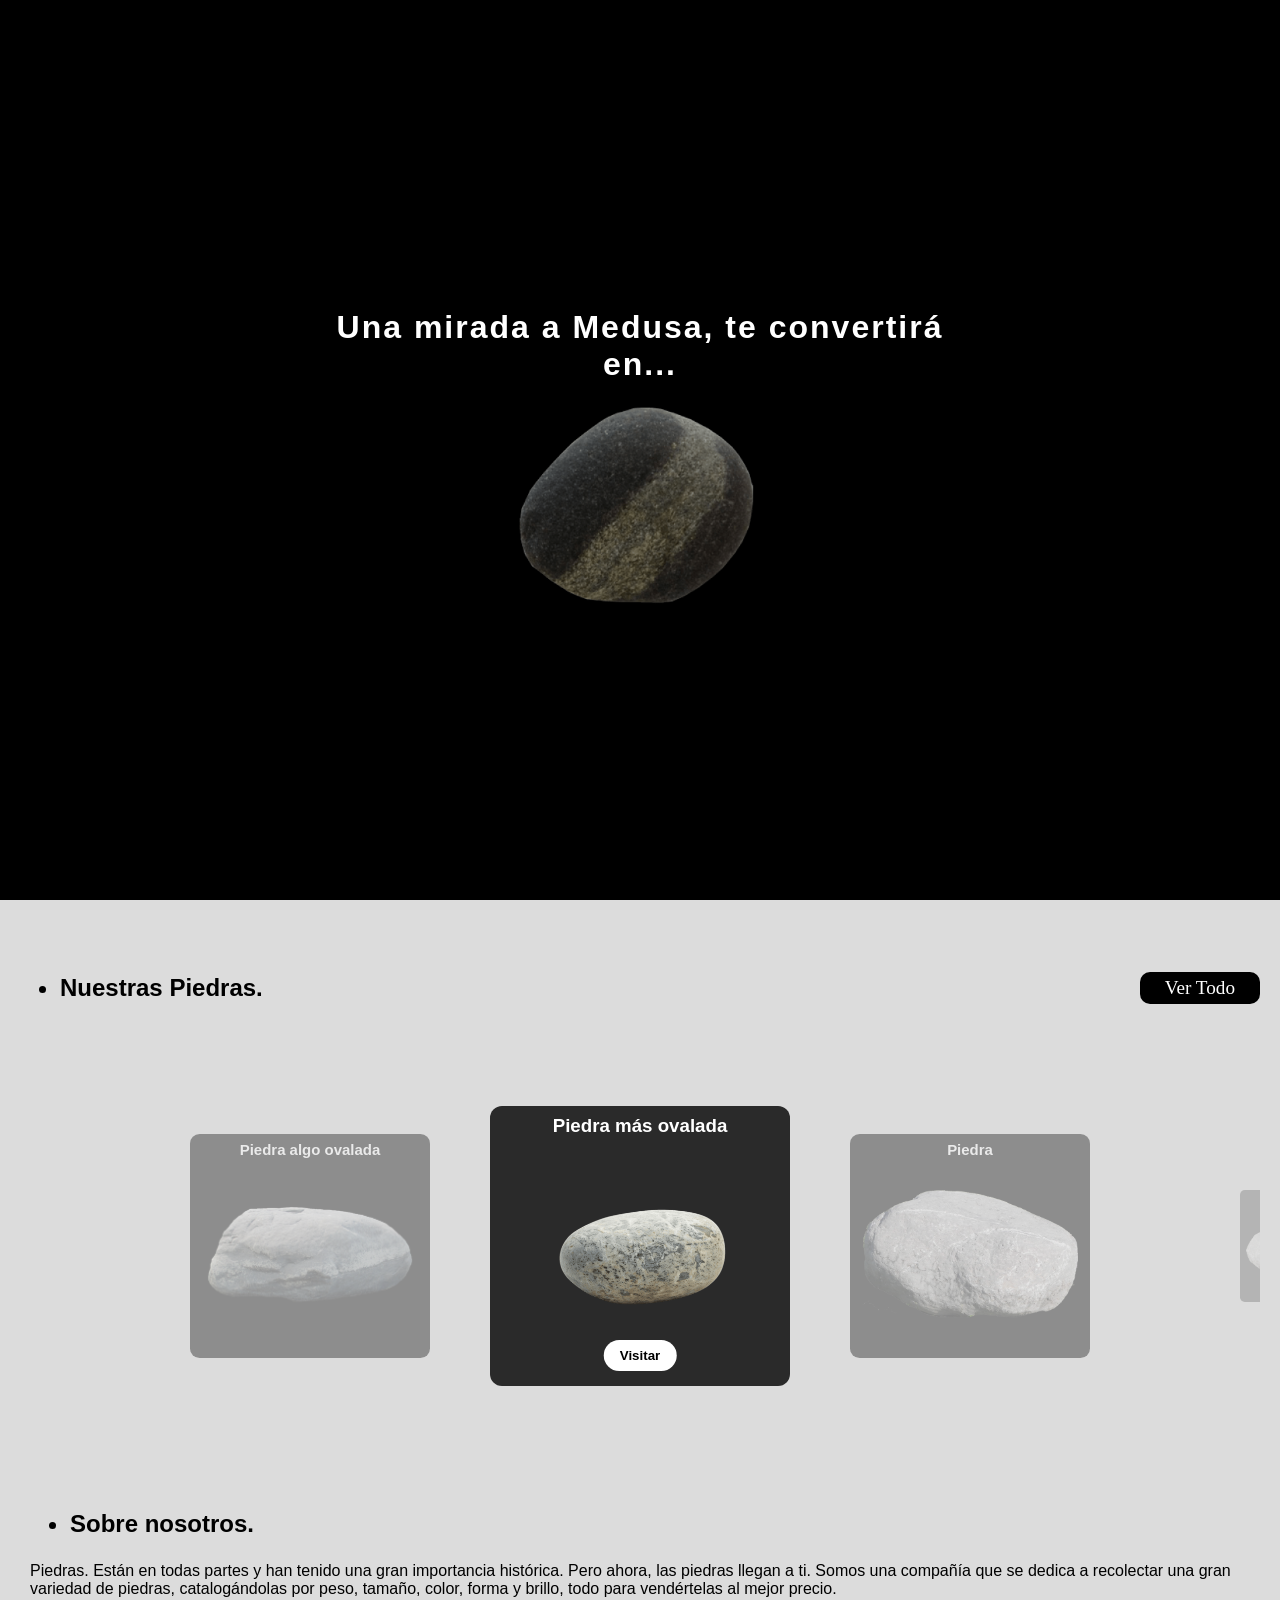
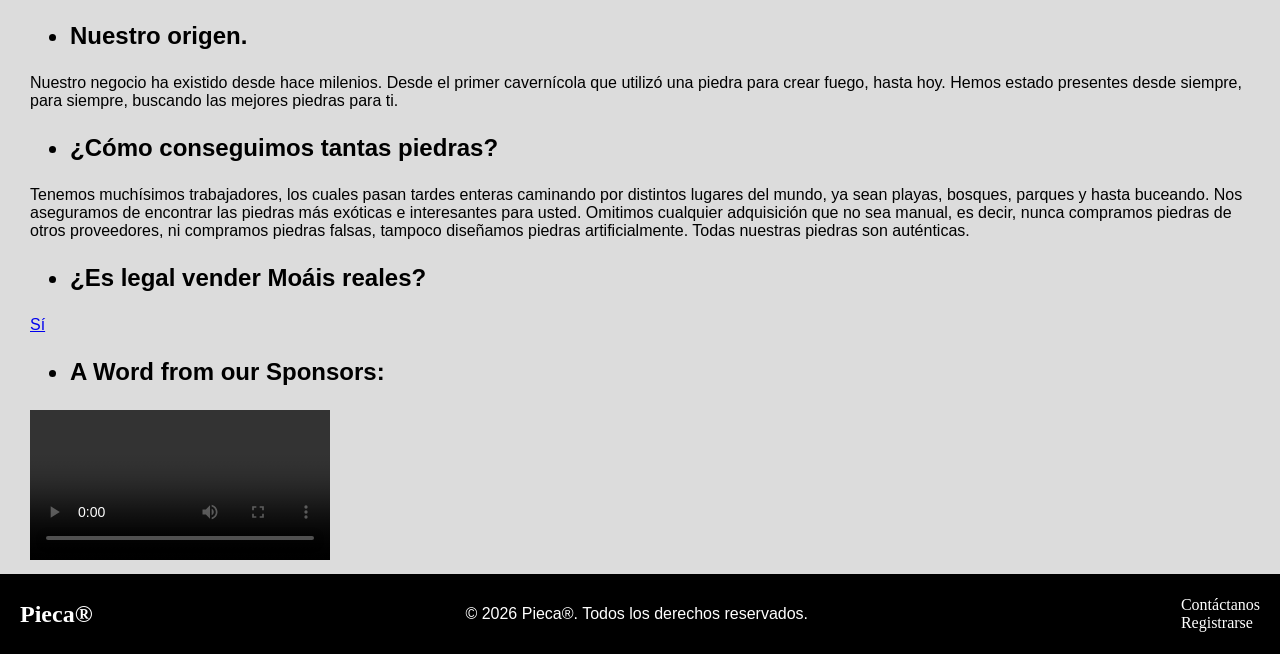
<file: index.html>
<!DOCTYPE html>
<html lang="es">
<head>
    <meta charset="UTF-8">
    <meta name="viewport" content="width=device-width, initial-scale=1.0">
    <title>Pieca</title>
    <script src="assets/js/main.js" defer></script>
    <link rel="stylesheet" href="assets/css/main.css">
</head>
<body>
    <header class="background">
        <h1 id="quote" class="fade"></h1>
        <img id="stoned" src="assets/images/1.png" class="fadeafter1s" alt="Rock Image">
    </header>

    <main>
        <section id="Title">
            <div class="horizontal">
                <h2 class="subtitle">
                    <ul>
                        <li>
                            Nuestras Piedras.
                        </li>
                    </ul>
                </h2>

                <button id="Catalog" onclick="redirectTo('catalog.html')">
                    Ver Todo
                </button>
            </div>
        </section>
        
        <section id="Everything">
            <div class="carousel">
                <nav>
                <div class="carousel-track">
                    <div class="card" onclick="setActiveCard(this)">
                        <div class="card-content">
                            <h3>Piedra algo ovalada</h3>
                            <img src="assets/images/1.png" class="card-img">
                            <button class="visit-btn" onclick="visitProduct(1)">Visitar</button>
                        </div>
                    </div>

                    <div class="card" onclick="setActiveCard(this)">
                        <div class="card-content">
                            <h3>Piedra más ovalada</h3>
                            <img src="assets/images/2.webp" class="card-img">
                            <button class="visit-btn" onclick="visitProduct(2)">Visitar</button>
                        </div>
                    </div>

                    <div class="card" onclick="setActiveCard(this)">
                        <div class="card-content">
                            <h3>Piedra</h3>
                            <img src="assets/images/3.png" class="card-img">
                            <button class="visit-btn" onclick="visitProduct(3)">Visitar</button>
                        </div>
                    </div>

                    <div class="card" onclick="setActiveCard(this)">
                        <div class="card-content">
                            <h3>Piedra rocosa</h3>
                            <img src="assets/images/4.png" class="card-img">
                            <button class="visit-btn" onclick="visitProduct(4)">Visitar</button>
                        </div>
                    </div>

                    <div class="card" onclick="setActiveCard(this)">
                        <div class="card-content">
                            <h3>Piedra porosa</h3>
                            <img src="assets/images/5.png" class="card-img">
                            <button class="visit-btn" onclick="visitProduct(5)">Visitar</button>
                        </div>
                    </div>

                    <div class="card" onclick="setActiveCard(this)">
                        <div class="card-content">
                            <h3>Piedra piedrosa</h3>
                            <img src="assets/images/6.png" class="card-img">
                            <button class="visit-btn" onclick="visitProduct(6)">Visitar</button>
                        </div>
                    </div>

                    <div class="card" onclick="setActiveCard(this)">
                        <div class="card-content">
                            <h3>Piedra plana</h3>
                            <img src="assets/images/7.png" class="card-img">
                            <button class="visit-btn" onclick="visitProduct(7)">Visitar</button>
                        </div>
                    </div>

                    <div class="card" onclick="setActiveCard(this)">
                        <div class="card-content">
                            <h3>Piedra no plana</h3>
                            <img src="assets/images/8.png" class="card-img">
                            <button class="visit-btn" onclick="visitProduct(8)">Visitar</button>
                        </div>
                    </div>
                    
                    <div class="card" onclick="setActiveCard(this)">
                        <div class="card-content">
                            <h3>Piedra puntiaguda</h3>
                            <img src="assets/images/9.png" class="card-img">
                            <button class="visit-btn" onclick="visitProduct(9)">Visitar</button>
                        </div>
                    </div>

                    <div class="card" onclick="setActiveCard(this)">
                        <div class="card-content">
                            <h3>Piedra blanca</h3>
                            <img src="assets/images/10.png" class="card-img">
                            <button class="visit-btn" onclick="visitProduct(10)">Visitar</button>
                        </div>
                    </div>
                    
                    <div class="card" onclick="setActiveCard(this)">
                        <div class="card-content">
                            <h3>Piedra no blanca</h3>
                            <img src="assets/images/11.png" class="card-img">
                            <button class="visit-btn" onclick="visitProduct(11)">Visitar</button>
                        </div>
                    </div>

                    <div class="card" onclick="setActiveCard(this)">
                        <div class="card-content">
                            <h3>Piedra café</h3>
                            <img src="assets/images/12.png" class="card-img">
                            <button class="visit-btn" onclick="visitProduct(12)">Visitar</button>
                        </div>
                    </div>

                    <div class="card" onclick="setActiveCard(this)">
                        <div class="card-content">
                            <h3>Piedra bipolar</h3>
                            <img src="assets/images/13.png" class="card-img">
                            <button class="visit-btn" onclick="visitProduct(13)">Visitar</button>
                        </div>
                    </div>

                    <div class="card" onclick="setActiveCard(this)">
                        <div class="card-content">
                            <h3>Piedra negra</h3>
                            <img src="assets/images/14.png" class="card-img">
                            <button class="visit-btn" onclick="visitProduct(14)">Visitar</button>
                        </div>
                    </div>

                    <div class="card" onclick="setActiveCard(this)">
                        <div class="card-content">
                            <h3>Piedra ondulada</h3>
                            <img src="assets/images/15.png" class="card-img">
                            <button class="visit-btn" onclick="visitProduct(15)">Visitar</button>
                        </div>
                    </div>

                    <div class="card" onclick="setActiveCard(this)">
                        <div class="card-content">
                            <h3>Piedra Stone</h3>
                            <img src="assets/images/16.png" class="card-img">
                            <button class="visit-btn" onclick="visitProduct(16)">Visitar</button>
                        </div>
                    </div>

                    <div class="card" onclick="setActiveCard(this)">
                        <div class="card-content">
                            <h3>Piedra musgosa</h3>
                            <img src="assets/images/17.png" class="card-img">
                            <button class="visit-btn" onclick="visitProduct(17)">Visitar</button>
                        </div>
                    </div>

                    <div class="card" onclick="setActiveCard(this)">
                        <div class="card-content">
                            <h3>Piedra Piedrosa</h3>
                            <img src="assets/images/18.png" class="card-img">
                            <button class="visit-btn" onclick="visitProduct(18)">Visitar</button>
                        </div>
                    </div>

                    <div class="card" onclick="setActiveCard(this)">
                        <div class="card-content">
                            <h3>Piedra Sigma</h3>
                            <img src="assets/images/19.png" class="card-img">
                            <button class="visit-btn" onclick="visitProduct(19)">Visitar</button>
                        </div>
                    </div>
                
                    </nav>
                </div>
            </div>
        </section>
    </main>

    <section id="About">
        <article class="info">
            <h2 class="subtitle">
                <ul>
                    <li>
                        Sobre nosotros.
                    </li>
                </ul>
            </h2>
            <p>
                Piedras. Están en todas partes y han tenido una gran
                importancia histórica. Pero ahora, las piedras llegan a ti.
                Somos una compañía que se dedica a recolectar una gran variedad
                de piedras, catalogándolas por peso, tamaño, color, forma y
                brillo, todo para vendértelas al mejor precio.
            </p>

            <h2 class="subtitle">
                <ul>
                    <li>
                        Nuestro origen.
                    </li>
                </ul>
            </h2>
            <p>
                Nuestro negocio ha existido desde hace milenios. Desde el primer
                cavernícola que utilizó una piedra para crear fuego, hasta hoy.
                Hemos estado presentes desde siempre, para siempre, buscando
                las mejores piedras para ti.
            </p>

            <h2 class="subtitle">
                <ul>
                    <li>
                        ¿Cómo conseguimos tantas piedras?
                    </li>
                </ul>
            </h2>
            <p>
                Tenemos muchísimos trabajadores, los cuales pasan
                tardes enteras caminando por distintos lugares del
                mundo, ya sean playas, bosques, parques y hasta
                buceando. Nos aseguramos de encontrar las piedras
                más exóticas e interesantes para usted. Omitimos
                cualquier adquisición que no sea manual, es
                decir, nunca compramos piedras de otros proveedores,
                ni compramos piedras falsas, tampoco diseñamos piedras
                artificialmente. Todas nuestras piedras son auténticas.
            </p>

            <h2 class="subtitle">
                <ul>
                    <li>
                        ¿Es legal vender Moáis reales?
                    </li>
                </ul>
            </h2>
            <p>
                <a href="https://es.wikipedia.org/wiki/No">Sí</a>
            </p>

            <h2 class="subtitle">
                <ul>
                    <li>
                        A Word from our Sponsors:
                    </li>
                </ul>    
            </h2>
            
            <video autoplay controls loop id="rock-video">
                <source src="assets/media/YEAH.mp4" type="video/mp4">
            </video>

        </article>
    
    
    </section>

    <footer>
        <h2>
            <a href="index.html" class="prettyLink">
                Pieca&reg;
            </a>
        </h2>
        <p>&copy; 2026 Pieca&reg;. Todos los derechos reservados.</p>
        <nav class="navList">
            <a href="contact.html" class="prettyLink">
                Contáctanos
            </a>
            <a href="register.html" class="prettyLink">
                Registrarse
            </a>
        </nav>
    </footer>
</body>
</html>
</file>
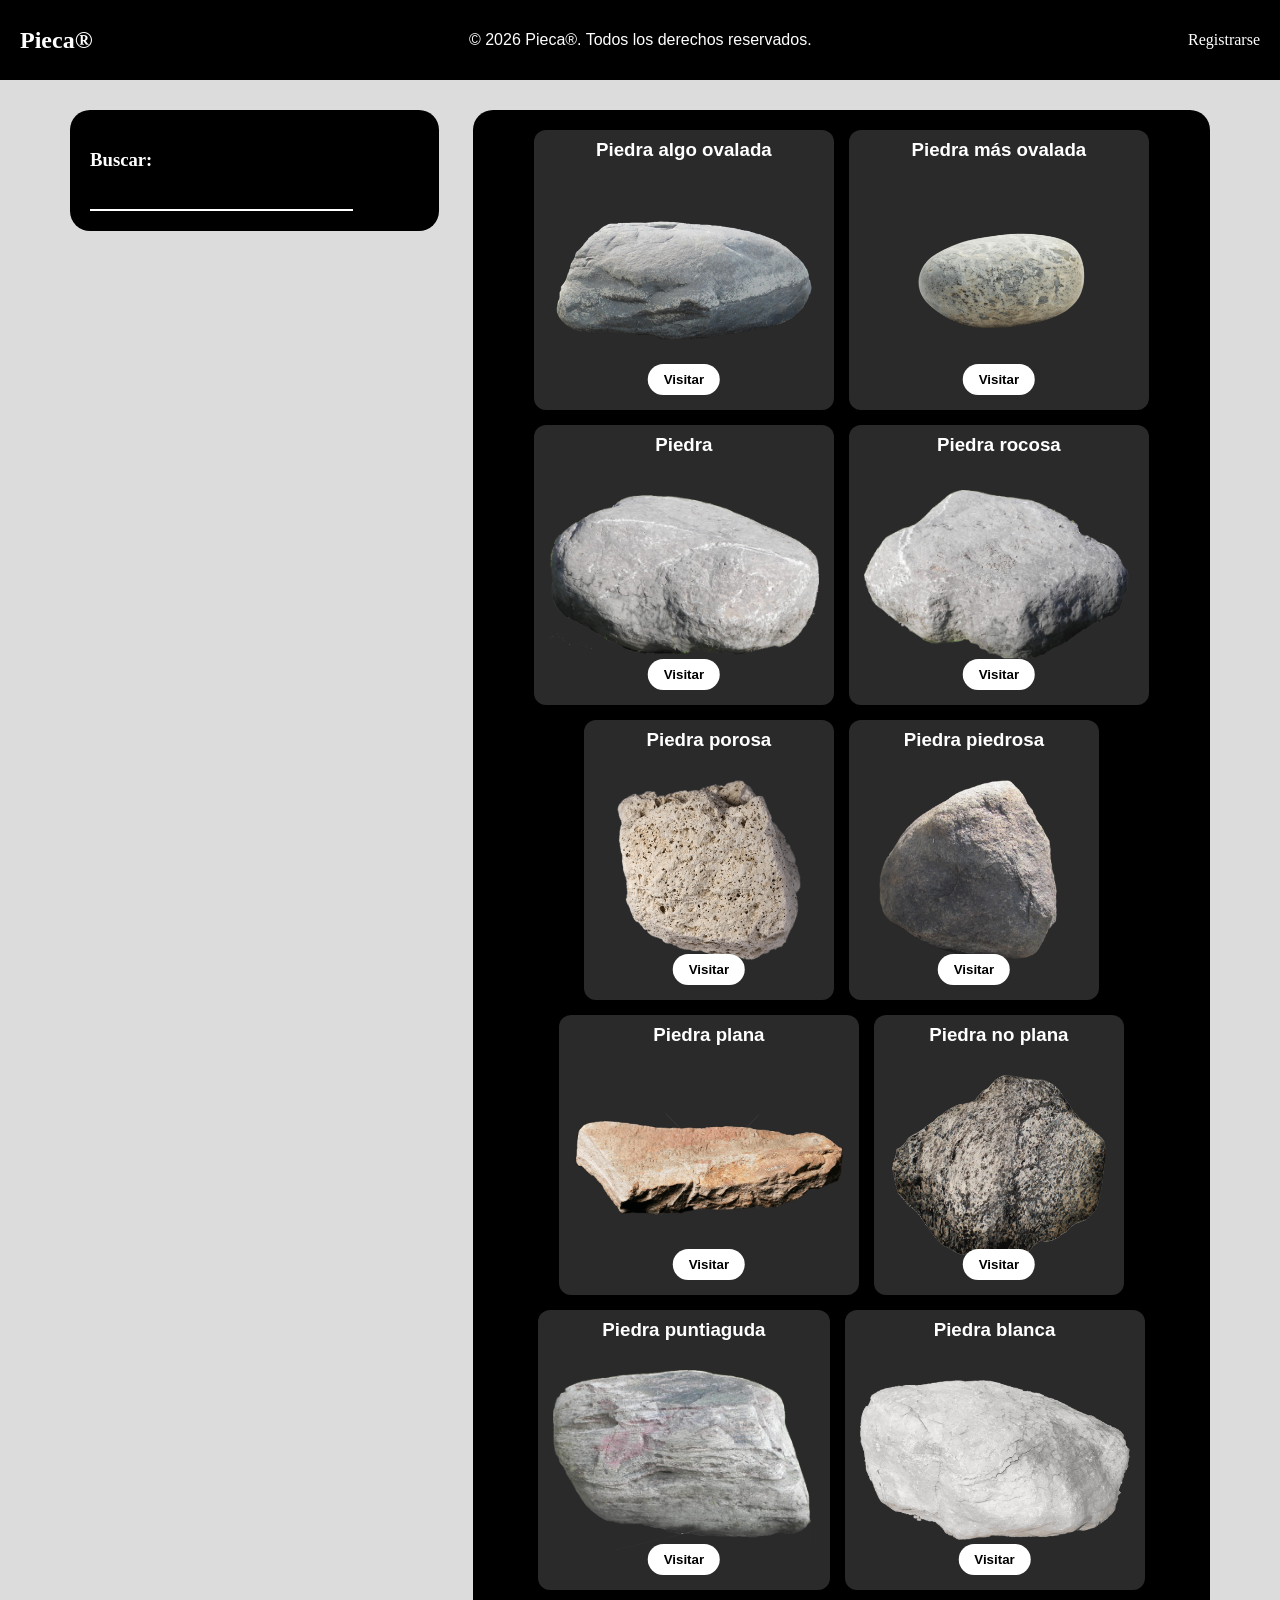
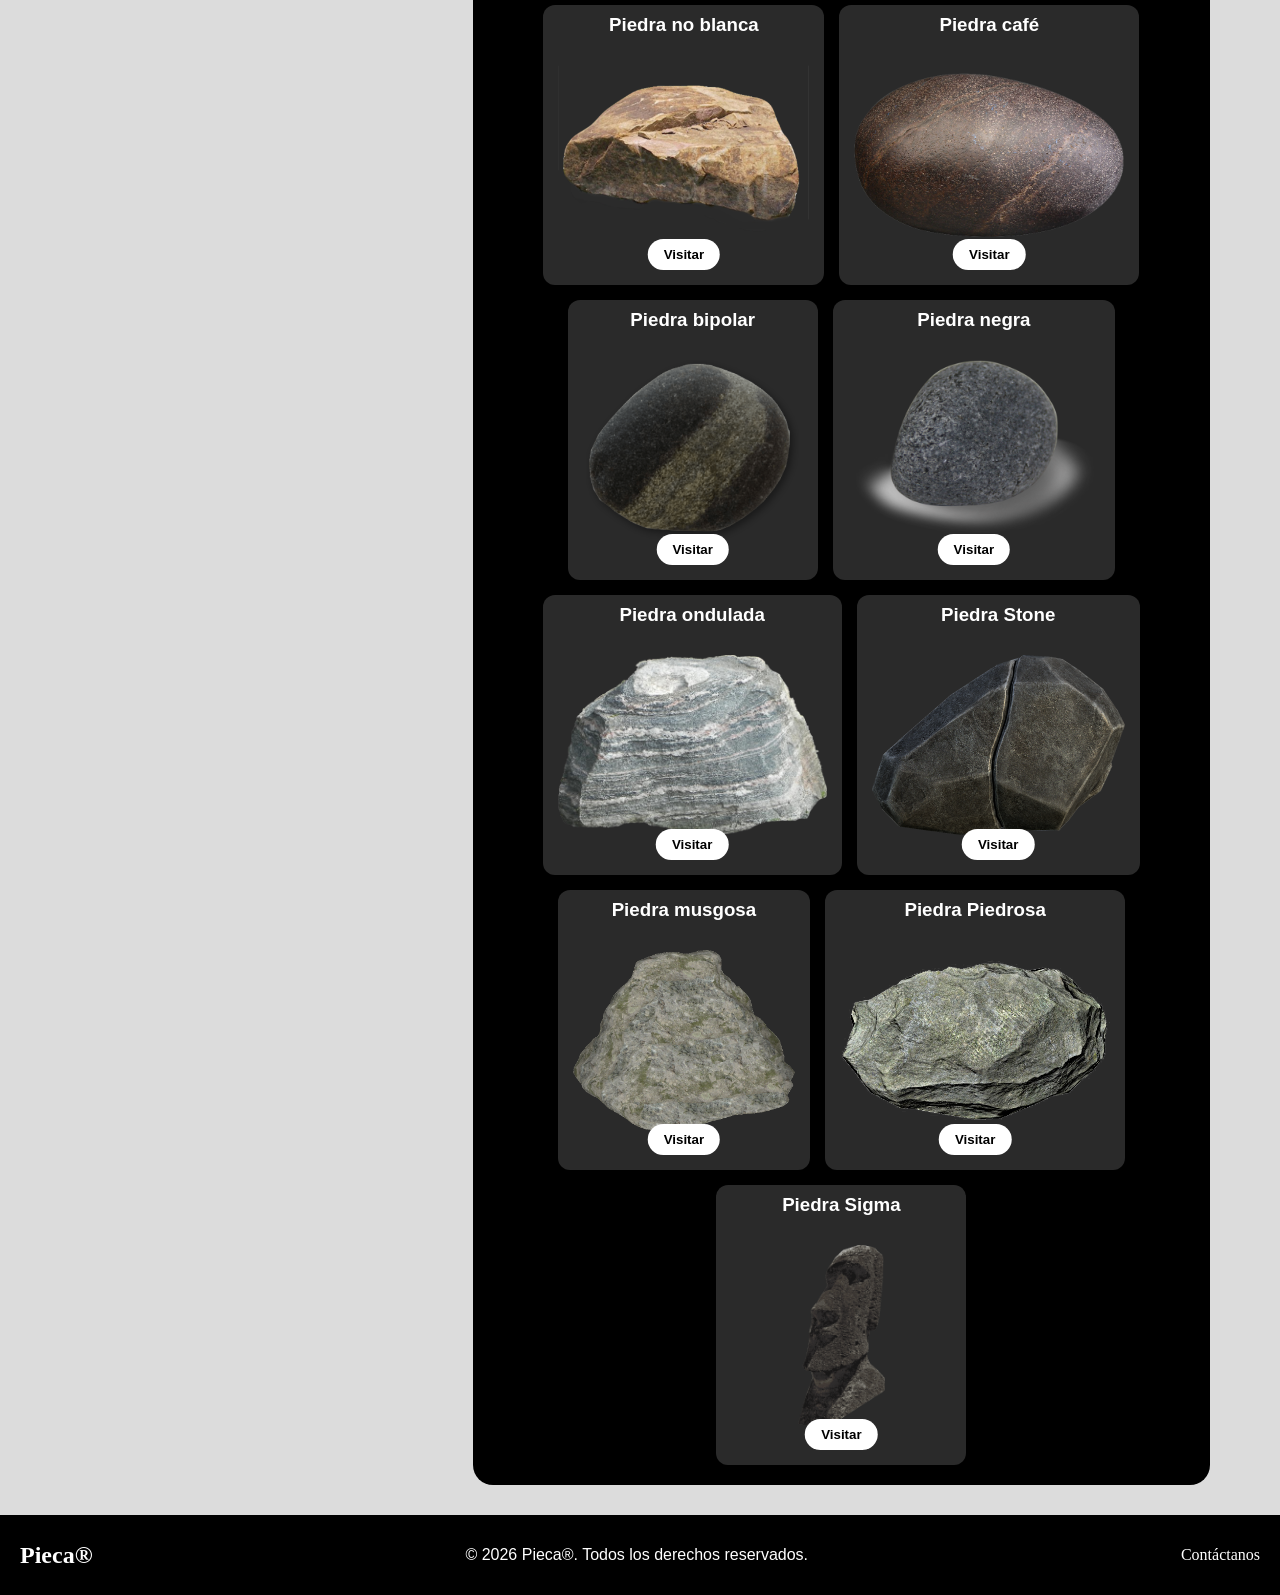
<file: catalog.html>
<!DOCTYPE html>
<html>
    <head>
        <meta charset="UTF-8">
        <meta name="viewport" content="width=device-width, initial-scale=1.0">
        <title>Catálogo</title>
        <script src="assets/js/catalog.js" defer></script>
        <link rel="stylesheet" href="assets/css/main.css">
    </head>

    <body>
        <header>
            <h2>
                <a href="index.html" class="prettyLink">
                    Pieca&reg;
                </a>
            </h2>
            <p>&copy; 2026 Pieca&reg;. Todos los derechos reservados.</p>
            <nav>
                <a href="register.html" class="prettyLink">
                    Registrarse
                </a>
            </nav>
        </header>
        <div class="catalogMaster">
            <section id="search">
                <div class="searchContain">
                    <form>
                        <h3>Buscar:</h3>
                        <input type="search" class="betterSearch">
                    </form>
                </div>
            </section>


            <section id="catalog">
                <div class="catalogContainer">
                    <div class="card active" onclick="setActiveCard(this)">
                        <div class="card-content">
                            <h3>Piedra algo ovalada</h3>
                            <img src="assets/images/1.png" class="card-img">
                            <button class="visit-btn" onclick="visitProduct(1)">Visitar</button>
                        </div>
                    </div>

                    <div class="card active" onclick="setActiveCard(this)">
                        <div class="card-content">
                            <h3>Piedra más ovalada</h3>
                            <img src="assets/images/2.webp" class="card-img">
                            <button class="visit-btn" onclick="visitProduct(2)">Visitar</button>
                        </div>
                    </div>

                    <div class="card active" onclick="setActiveCard(this)">
                        <div class="card-content">
                            <h3>Piedra</h3>
                            <img src="assets/images/3.png" class="card-img">
                            <button class="visit-btn" onclick="visitProduct(3)">Visitar</button>
                        </div>
                    </div>

                    <div class="card active" onclick="setActiveCard(this)">
                        <div class="card-content">
                            <h3>Piedra rocosa</h3>
                            <img src="assets/images/4.png" class="card-img">
                            <button class="visit-btn" onclick="visitProduct(4)">Visitar</button>
                        </div>
                    </div>

                    <div class="card active" onclick="setActiveCard(this)">
                        <div class="card-content">
                            <h3>Piedra porosa</h3>
                            <img src="assets/images/5.png" class="card-img">
                            <button class="visit-btn" onclick="visitProduct(5)">Visitar</button>
                        </div>
                    </div>

                    <div class="card active" onclick="setActiveCard(this)">
                        <div class="card-content">
                            <h3>Piedra piedrosa</h3>
                            <img src="assets/images/6.png" class="card-img">
                            <button class="visit-btn" onclick="visitProduct(6)">Visitar</button>
                        </div>
                    </div>

                    <div class="card active" onclick="setActiveCard(this)">
                        <div class="card-content">
                            <h3>Piedra plana</h3>
                            <img src="assets/images/7.png" class="card-img">
                            <button class="visit-btn" onclick="visitProduct(7)">Visitar</button>
                        </div>
                    </div>

                    <div class="card active" onclick="setActiveCard(this)">
                        <div class="card-content">
                            <h3>Piedra no plana</h3>
                            <img src="assets/images/8.png" class="card-img">
                            <button class="visit-btn" onclick="visitProduct(8)">Visitar</button>
                        </div>
                    </div>
                    
                    <div class="card active" onclick="setActiveCard(this)">
                        <div class="card-content">
                            <h3>Piedra puntiaguda</h3>
                            <img src="assets/images/9.png" class="card-img">
                            <button class="visit-btn" onclick="visitProduct(9)">Visitar</button>
                        </div>
                    </div>

                    <div class="card active" onclick="setActiveCard(this)">
                        <div class="card-content">
                            <h3>Piedra blanca</h3>
                            <img src="assets/images/10.png" class="card-img">
                            <button class="visit-btn" onclick="visitProduct(10)">Visitar</button>
                        </div>
                    </div>
                    
                    <div class="card active" onclick="setActiveCard(this)">
                        <div class="card-content">
                            <h3>Piedra no blanca</h3>
                            <img src="assets/images/11.png" class="card-img">
                            <button class="visit-btn" onclick="visitProduct(11)">Visitar</button>
                        </div>
                    </div>

                    <div class="card active" onclick="setActiveCard(this)">
                        <div class="card-content">
                            <h3>Piedra café</h3>
                            <img src="assets/images/12.png" class="card-img">
                            <button class="visit-btn" onclick="visitProduct(12)">Visitar</button>
                        </div>
                    </div>

                    <div class="card active" onclick="setActiveCard(this)">
                        <div class="card-content">
                            <h3>Piedra bipolar</h3>
                            <img src="assets/images/13.png" class="card-img">
                            <button class="visit-btn" onclick="visitProduct(13)">Visitar</button>
                        </div>
                    </div>

                    <div class="card active" onclick="setActiveCard(this)">
                        <div class="card-content">
                            <h3>Piedra negra</h3>
                            <img src="assets/images/14.png" class="card-img">
                            <button class="visit-btn" onclick="visitProduct(14)">Visitar</button>
                        </div>
                    </div>

                    <div class="card active" onclick="setActiveCard(this)">
                        <div class="card-content">
                            <h3>Piedra ondulada</h3>
                            <img src="assets/images/15.png" class="card-img">
                            <button class="visit-btn" onclick="visitProduct(15)">Visitar</button>
                        </div>
                    </div>

                    <div class="card active" onclick="setActiveCard(this)">
                        <div class="card-content">
                            <h3>Piedra Stone</h3>
                            <img src="assets/images/16.png" class="card-img">
                            <button class="visit-btn" onclick="visitProduct(16)">Visitar</button>
                        </div>
                    </div>

                    <div class="card active" onclick="setActiveCard(this)">
                        <div class="card-content">
                            <h3>Piedra musgosa</h3>
                            <img src="assets/images/17.png" class="card-img">
                            <button class="visit-btn" onclick="visitProduct(17)">Visitar</button>
                        </div>
                    </div>

                    <div class="card active" onclick="setActiveCard(this)">
                        <div class="card-content">
                            <h3>Piedra Piedrosa</h3>
                            <img src="assets/images/18.png" class="card-img">
                            <button class="visit-btn" onclick="visitProduct(18)">Visitar</button>
                        </div>
                    </div>

                    <div class="card active" onclick="setActiveCard(this)">
                        <div class="card-content">
                            <h3>Piedra Sigma</h3>
                            <img src="assets/images/19.png" class="card-img">
                            <button class="visit-btn" onclick="visitProduct(19)">Visitar</button>
                        </div>
                    </div>
                </div>
            </section>
        </div>
        
        
        <footer>
            <h2>
                <a href="index.html" class="prettyLink">
                    Pieca&reg;
                </a>
            </h2>
            <p>&copy; 2026 Pieca&reg;. Todos los derechos reservados.</p>
            <nav>
                <a href="contact.html" class="prettyLink">
                    Contáctanos
                </a>
            </nav>
        </footer>
    </body>
</html>
</file>
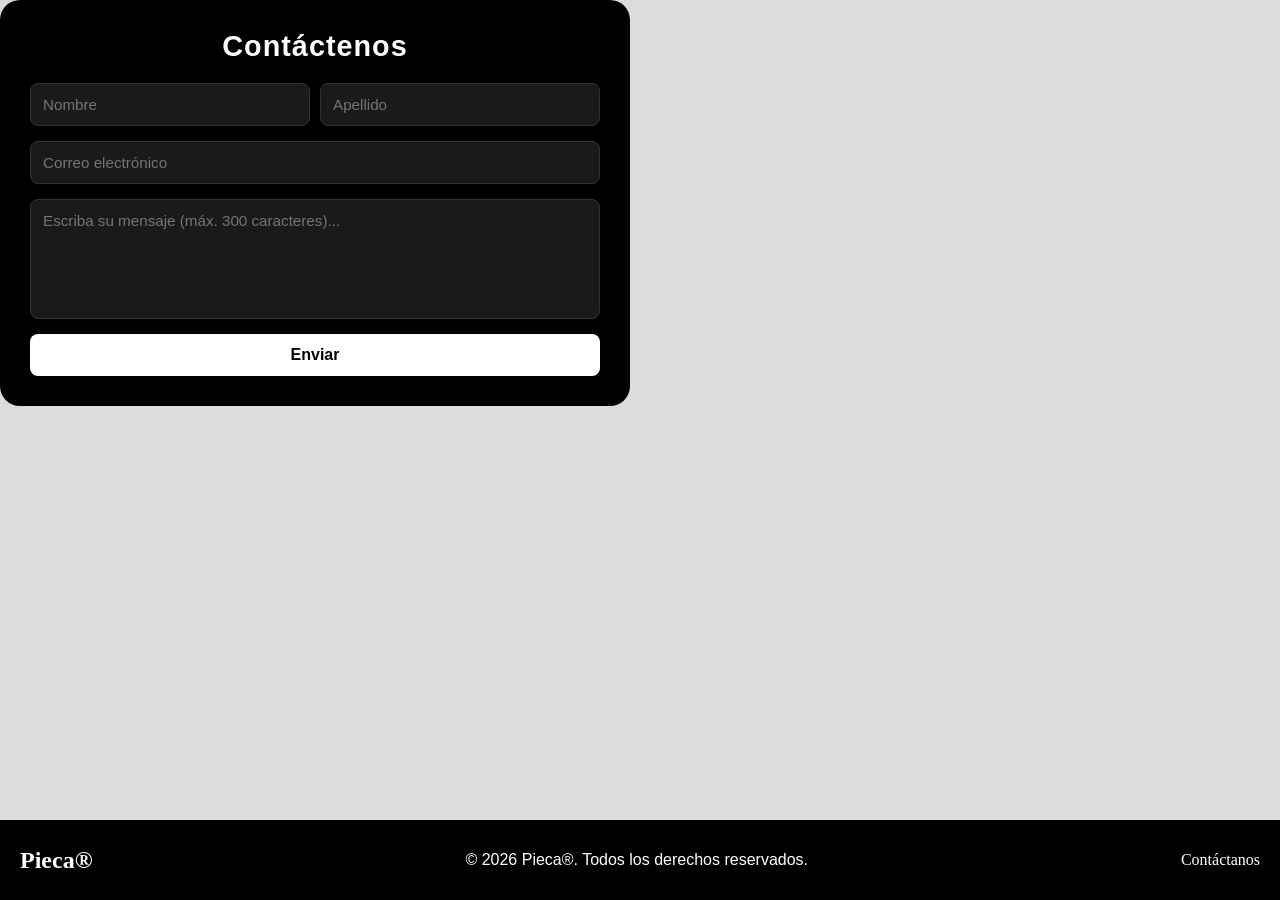
<file: contact.html>
<!DOCTYPE html>
<html>
    <head>
        <meta charset="UTF-8">
        <meta name="viewport" content="width=device-width, initial-scale=1.0">
        <title>Pieca</title>
        <script src="assets/js/contact.js" defer></script>
        <link rel="stylesheet" href="assets/css/main.css">
    </head> 

    <body>
        <div class="loginBox">
            <h2>Contáctenos</h2>
            
            <form class="contact-form" onsubmit="event.preventDefault();">
                <div class="row">
                    <input name="name" type="text" placeholder="Nombre" required maxlength="25"
                    oninput="this.value = this.value.replace(/[^a-zA-Z]/g, '')"
                    >
                    <input name="second" type="text" placeholder="Apellido" required maxlength="25"
                    oninput="this.value = this.value.replace(/[^a-zA-Z]/g, '')"
                    >
                </div>
                
                <input name="email" type="email" placeholder="Correo electrónico" required>
                
                <textarea name="message" maxlength="300" placeholder="Escriba su mensaje (máx. 300 caracteres)..." required></textarea>
                
                <button type="submit" id="sendData">Enviar</button>
            </form>
        </div>

        <footer>
            <h2>
                <a href="index.html" class="prettyLink">
                    Pieca&reg;
                </a>
            </h2>
            <p>&copy; 2026 Pieca&reg;. Todos los derechos reservados.</p>
            <nav>
                <a href="contact.html" class="prettyLink">
                    Contáctanos
                </a>
            </nav>
        </footer>
    </body>
</html>
</file>
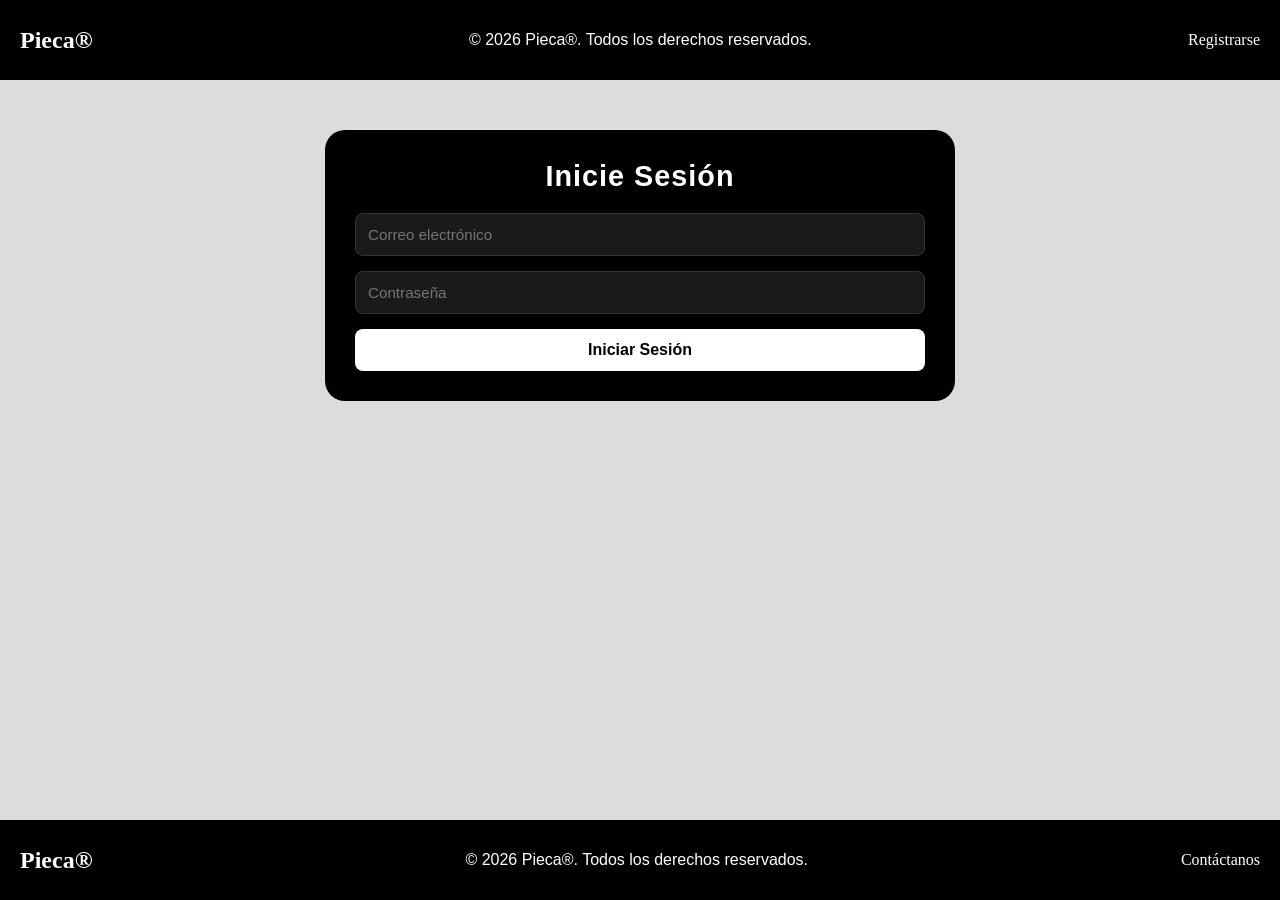
<file: login.html>
<!DOCTYPE html>
<html>
    <head>
        <meta charset="UTF-8">
        <meta name="viewport" content="width=device-width, initial-scale=1.0">
        <title>Pieca</title>
        <script src="assets/js/account.js" defer></script>
        <link rel="stylesheet" href="assets/css/main.css">
    </head> 

    <body>
        <header>
            <h2>
                <a href="index.html" class="prettyLink">
                    Pieca&reg;
                </a>
            </h2>
            <p>&copy; 2026 Pieca&reg;. Todos los derechos reservados.</p>
            <nav>
                <a href="register.html" class="prettyLink">
                    Registrarse
                </a>
            </nav>
        </header>

        <main class="centeredMain">
            <div class="loginBox">
                <h2>Inicie Sesión</h2>
                
                <form id="login" class="contact-form" onsubmit="event.preventDefault();">
                    <input name="email" type="email" placeholder="Correo electrónico" required>
                    <input name="password" type="password" placeholder="Contraseña" required>
                    <button type="submit" id="sendData">Iniciar Sesión</button>
                </form>
            </div>

        </main>
        

        <footer>
            <h2>
                <a href="index.html" class="prettyLink">
                    Pieca&reg;
                </a>
            </h2>
            <p>&copy; 2026 Pieca&reg;. Todos los derechos reservados.</p>
            <nav>
                <a href="contact.html" class="prettyLink">
                    Contáctanos
                </a>
            </nav>
        </footer>
    </body>
</html>
</file>
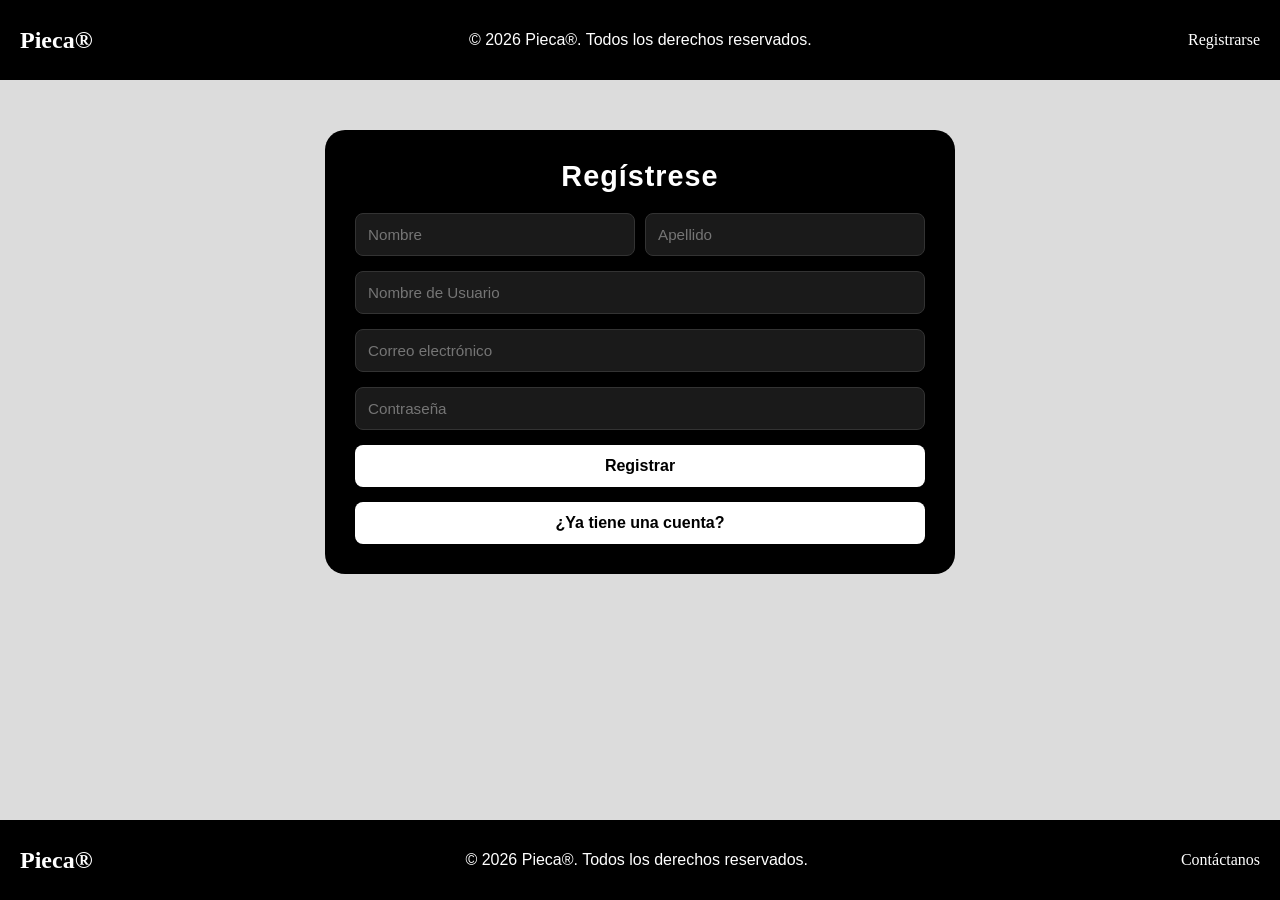
<file: register.html>
<!DOCTYPE html>
<html>
    <head>
        <meta charset="UTF-8">
        <meta name="viewport" content="width=device-width, initial-scale=1.0">
        <title>Pieca</title>
        <script src="assets/js/account.js" defer></script>
        <link rel="stylesheet" href="assets/css/main.css">
    </head> 

    <body>
        <header>
            <h2>
                <a href="index.html" class="prettyLink">
                    Pieca&reg;
                </a>
            </h2>
            <p>&copy; 2026 Pieca&reg;. Todos los derechos reservados.</p>
            <nav>
                <a href="register.html" class="prettyLink">
                    Registrarse
                </a>
            </nav>
        </header>

        <main class="centeredMain">
            <div class="loginBox">
                <h2>Regístrese</h2>
                
                <form id="register" class="contact-form" onsubmit="event.preventDefault();">

                    <div class="row">
                        <input name="name" type="text" placeholder="Nombre" required maxlength="25"
                        oninput="this.value = this.value.replace(/[^a-zA-Z]/g, '')"
                        >
                        <input name="second" type="text" placeholder="Apellido" required maxlength="25"
                        oninput="this.value = this.value.replace(/[^a-zA-Z]/g, '')"
                        >
                    </div>

                    <input name="second" type="text" placeholder="Nombre de Usuario" required maxlength="25"
                        oninput="this.value = this.value.replace(/[^a-zA-Z]/g, '')"
                    >
                    
                    <input name="email" type="email" placeholder="Correo electrónico" required>
                    <input name="password" type="password" placeholder="Contraseña" required>
                    
                    <button type="submit" id="sendData">Registrar</button>
                    <button type="button" class="secondary-btn" onclick="redirectTo('login.html')">
                        ¿Ya tiene una cuenta?
                    </button>
                </form>
            </div>

        </main>
        

        <footer>
            <h2>
                <a href="index.html" class="prettyLink">
                    Pieca&reg;
                </a>
            </h2>
            <p>&copy; 2026 Pieca&reg;. Todos los derechos reservados.</p>
            <nav>
                <a href="contact.html" class="prettyLink">
                    Contáctanos
                </a>
            </nav>
        </footer>
    </body>
</html>
</file>
<file: assets/css/main.css>
.background {
    margin: 0;
    width: 100%;
    height: 100vh;
    box-sizing: border-box;
    background-color: black;
    color: white;
    display: flex;
    flex-direction: column;
    justify-content: center;
    align-items: center;
}

#quote {
    display: inline-block;
    margin-bottom: 20px;
    max-width: 35ch;
    text-align: center;
    font-size: 3rem;
    letter-spacing: 2px;
    z-index: 10;
    font-size: 200%;
}

#stoned {
    width: 20%;
    height: auto;
}


.subtitle {
    margin: 0;
}

.horizontal {
    display: flex;
    justify-content: space-between;
    align-items: center;
    width: 100%;
}
#Catalog {
    border: hidden;
    font-size: 120%;
    color: white;
    background-color: black;
    border-radius: 10px;
    padding: 5px 25px;
    font-family: 'Segoe UI';
}

main {
    margin: 0;
    padding: 50px 20px; 
}

body {
    margin: 0;
    background-color: rgb(220, 220, 220);
    color: black;
    font-family: 'Segoe UI', sans-serif;
    overflow-x: hidden;

    min-height: 100vh;
    display: flex;
    flex-direction: column;
}
.fade {
    opacity: 0;
    animation: fadeIn 1.5s ease-in-out forwards;
}

.fadeafter1s {
    opacity: 0;
    animation: fadeIn 1.5s ease-in-out 1s forwards;
}

@keyframes fadeIn {
    0% {
        opacity: 0;
    }

    100% {
        opacity: 1;
    }
}

.carousel {
    display: flex;
    align-items: center;
    margin-top: 40px;
    width: 100%;
    overflow: hidden;
    padding: 40px 0;
}
.carousel-track {
    display: flex;
    align-items: center;
    gap: 30px;
    transition: transform 0.5s cubic-bezier(0.25, 1, 0.5, 1);
}

.card {
    flex: 0 0 250px;
    height: 280px;
    width: auto;
    /* aspect-ratio: 1/1; <-- Remove this to prevent conflict with height: 280px */
    background-color: #1a1a1a;
    color: white;
    border-radius: 12px;
    display: flex;
    flex-direction: column;
    justify-content: center;
    align-items: center;
    text-align: center;
    transition: transform 0.5s ease, opacity 0.5s ease, background-color 0.5s ease;
    cursor: pointer;
    box-sizing: border-box;
    padding: 15px;
    padding-bottom: 55px; /* Add bottom padding to make room for the button */
    position: relative; /* Add this so the absolute button anchors to the card */
}



.card.far {
    transform: scale(0.4);
    opacity: .2;
    pointer-events: none;
}

.card.side {
    transform: scale(0.8);
    opacity: 0.4;
}

.card.active {
    transform: scale(1);
    opacity: 1;
    background-color: #2a2a2a;
    z-index: 2;
}

@media (hover: hover) {
    .card.side:hover {
        opacity: 0.7;
    }
}

.visit-btn {
    opacity: 0;
    visibility: hidden;
    padding: 8px 16px;
    background-color: #fff;
    color: #000;
    border: none;
    border-radius: 20px;
    cursor: pointer;
    font-weight: bold;
    transition: opacity 0.3s ease, visibility 0.3s ease;
    
    position: absolute; 
    bottom: 15px; 
    left: 50%;
    transform: translateX(-50%);
}

.card.active .visit-btn {
    opacity: 1;
    visibility: visible;
}

.card-img {
    width: auto;
    height: 20vh;
    object-fit: contain;
    margin: 10px 0;
    max-width: 30vh;
}

.card-content {
    display: flex;
    flex-direction: column;
    align-items: center;
    width: 100%;
}

footer {
    background-color: black;
    color: white;
    height: 70px;
    padding: 5px 20px;
    margin: 0;

    margin-top: auto;

    display: flex;
    justify-content: space-between;
    align-items: center;
}

.prettyLink {
    color: white;
    font-family: 'Segoe UI';
    text-decoration: none;
}

.prettyLinkBlack {
    color: black;
    font-family: 'Segoe UI';
    text-decoration: none;
}

.info {
    padding: 10px 30px;
}

.contact-form {
    width: 100%;
    display: flex;
    flex-direction: column;
    gap: 15px;
}

.contact-form .row {
    display: flex;
    gap: 10px;
    width: 100%;
}

.contact-form input, 
.contact-form textarea {
    width: 100%;
    padding: 12px;
    background-color: #1a1a1a;
    border: 1px solid #333;
    border-radius: 8px;
    color: white;
    font-family: 'Segoe UI', sans-serif;
    font-size: 0.95rem;
    box-sizing: border-box;
    outline: none;
    transition: border-color 0.3s ease;
}

.contact-form input:focus, 
.contact-form textarea:focus {
    border-color: white;
}

.contact-form textarea {
    height: 120px;
    resize: none;
}

.contact-form button {
    width: 100%;
    padding: 12px;
    background-color: white;
    color: black;
    border: none;
    border-radius: 8px;
    font-size: 1rem;
    font-weight: bold;
    cursor: pointer;
    transition: background-color 0.3s ease, color 0.3s ease;
}

.contact-form button:hover {
    background-color: #ccc;
}

.catalogMaster {
    display: grid;
    /* Use 'fr' units instead of percentages. 1fr 2fr means the right side is twice as big as the left */
    grid-template-columns: 1fr 2fr; 
    gap: 3%;
    width: 100%;
    padding: 30px;
    justify-content: center;
    box-sizing: border-box; /* CRITICAL: Fixes the overflow caused by width 100% + padding */
    max-width: 1200px; /* Optional: Keeps it from stretching too far on huge screens */
    margin: 0 auto; /* Centers the catalog on the page */
}

.searchContain {
    display: flex;
    flex-direction: column;
    padding: 20px;
    background-color: black;
    border-radius: 20px;
    color: white;
    font-family: 'Segoe UI';
    box-sizing: border-box; /* Add this for safety */
}


.betterSearch {
    outline: none;
    background-color: transparent;
    width: 80%;
    color: white;
    font-size: 100%;
    border: 0;
    border-bottom: 2px white solid;

}

.catalogContainer {
    display: flex;
    flex-wrap: wrap;
    justify-content: center;
    gap: 15px; /* Increased slightly for better breathing room */
    padding: 20px;
    background-color: black;
    border-radius: 20px
}

header {
    background-color: black;
    color: white;
    height: 70px;
    padding: 5px 20px;

    display: flex;
    justify-content: space-between;
    align-items: center;
}

.centeredMain {
    display: flex;
    justify-content: center;
    align-items: center;
}

.loginBox {
    background-color: black;
    color: white;
    width: 70vh;
    height: auto;
    border-radius: 20px;
    padding: 30px;
    box-sizing: border-box;
    display: flex;
    flex-direction: column;
    align-items: center;
}

.loginBox h2 {
    margin: 0 0 20px 0;
    font-size: 1.8rem;
    letter-spacing: 1px;
}

.navList {
    display: flex;
    flex-direction: column;
}
</file>
